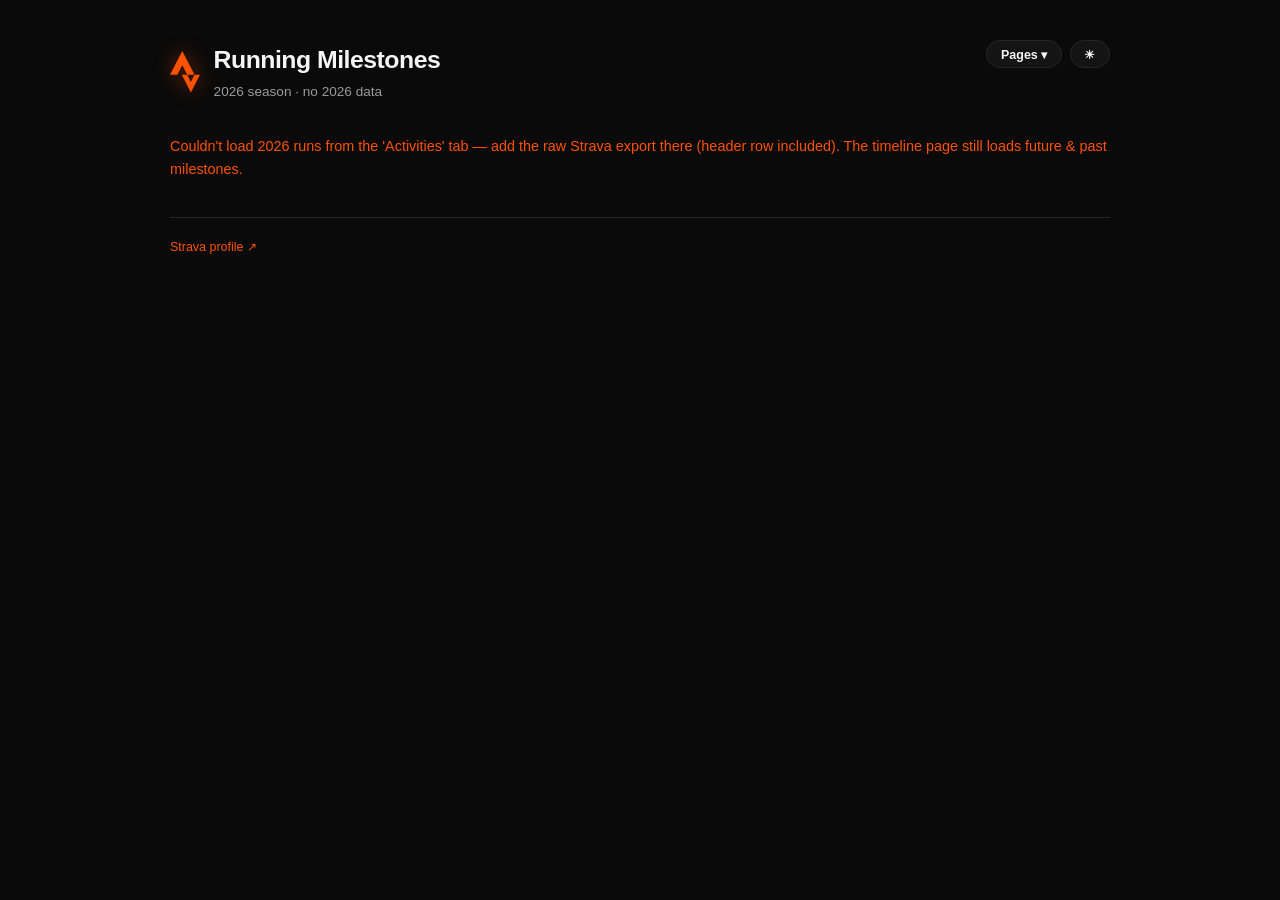
<file: index.html>
<!DOCTYPE html>
<html lang="en" data-theme="dark">
<head>
  <meta charset="UTF-8" />
  <meta name="viewport" content="width=device-width, initial-scale=1.0" />
  <title>Running Milestones · 2026</title>
  <meta name="description" content="Sarthak Jain — 2026 running milestones, consistency and goals." />
  <link rel="stylesheet" href="styles.css" />
</head>
<body>

  <header class="site-header">
    <div class="brand">
      <svg class="logo" viewBox="0 0 42 59" aria-hidden="true">
        <path d="M29.2706 43.5683L24.1528 33.4854L16.5283 33.4982L29.2706 58.4349L41.9999 33.4854H34.3754L29.2706 43.5683Z" fill="currentColor"/>
        <path d="M17.1812 19.9467L24.1529 33.4852H34.3755L17.1812 0L0 33.4852H10.2356L17.1812 19.9467Z" fill="currentColor"/>
      </svg>
      <div class="brand-text">
        <h1>Running Milestones</h1>
        <p class="subtitle">2026 season · <span id="data-as-of">loading…</span></p>
      </div>
    </div>
    <div class="header-actions">
      <button id="theme-btn" class="ghost-btn" type="button" aria-label="Toggle theme">☾</button>
    </div>
  </header>

  <main>
    <!-- 2026 overview stats -->
    <section id="overview">
      <div id="overview-status" class="status-msg">Loading your 2026 runs…</div>
      <div id="hero-stats" class="hero-stats" hidden></div>
    </section>

    <!-- Milestones -->
    <section class="section-block" id="milestone-section" hidden>
      <h2 class="section-title">2026 Milestones</h2>
      <div id="milestone-grid" class="milestone-grid"></div>
    </section>

    <!-- Consistency -->
    <section class="section-block" id="consistency-section" hidden>
      <h2 class="section-title">Consistency</h2>
      <div id="streak-card" class="streak-card" hidden></div>
      <div id="heatmap-wrap" class="heatmap-wrap" hidden>
        <div class="heatmap-head">
          <span class="heatmap-title">Run days · 2026 <span class="heatmap-hint">km per day</span></span>
          <div class="heatmap-legend">
            <span class="legend-item"><span class="legend-cell lv1"></span>&lt;8k</span>
            <span class="legend-item"><span class="legend-cell lv2"></span>8–12k</span>
            <span class="legend-item"><span class="legend-cell lv3"></span>12k+</span>
          </div>
        </div>
        <div class="heatmap-scroll">
          <div class="heatmap-inner">
            <div class="heatmap-months-row">
              <div class="heatmap-months-spacer"></div>
              <div id="heatmap-months" class="heatmap-months"></div>
            </div>
            <div class="heatmap-grid">
              <div class="heatmap-daylabels">
                <span style="top:calc(var(--hm-step,15px)*0)">M</span><span style="top:calc(var(--hm-step,15px)*1)">T</span><span style="top:calc(var(--hm-step,15px)*2)">W</span><span style="top:calc(var(--hm-step,15px)*3)">T</span><span style="top:calc(var(--hm-step,15px)*4)">F</span><span style="top:calc(var(--hm-step,15px)*5)">S</span><span style="top:calc(var(--hm-step,15px)*6)">S</span>
              </div>
              <div id="heatmap" class="heatmap"></div>
            </div>
          </div>
        </div>
      </div>
    </section>

    <!-- Distance trends -->
    <section class="section-block" id="trends-section" hidden>
      <h2 class="section-title">Distance Trends</h2>
      <div class="chart-grid">
        <div class="chart-card">
          <h3>Km by month</h3>
          <div id="monthly-chart" class="chart"></div>
        </div>
        <div class="chart-card">
          <h3>Km by week</h3>
          <div id="weekly-chart" class="chart"></div>
          <p id="best-week" class="best-week"></p>
        </div>
      </div>
    </section>

    <!-- Personal records -->
    <section class="section-block" id="pr-section" hidden>
      <h2 class="section-title">Personal Records</h2>
      <div id="pr-grid" class="pr-grid"></div>
    </section>
  </main>

  <footer class="site-footer">
    <a href="https://www.strava.com/athletes/107463593" target="_blank" rel="noopener noreferrer">Strava profile ↗</a>
  </footer>

  <script src="common.js"></script>
  <script src="app.js"></script>
</body>
</html>
</file>
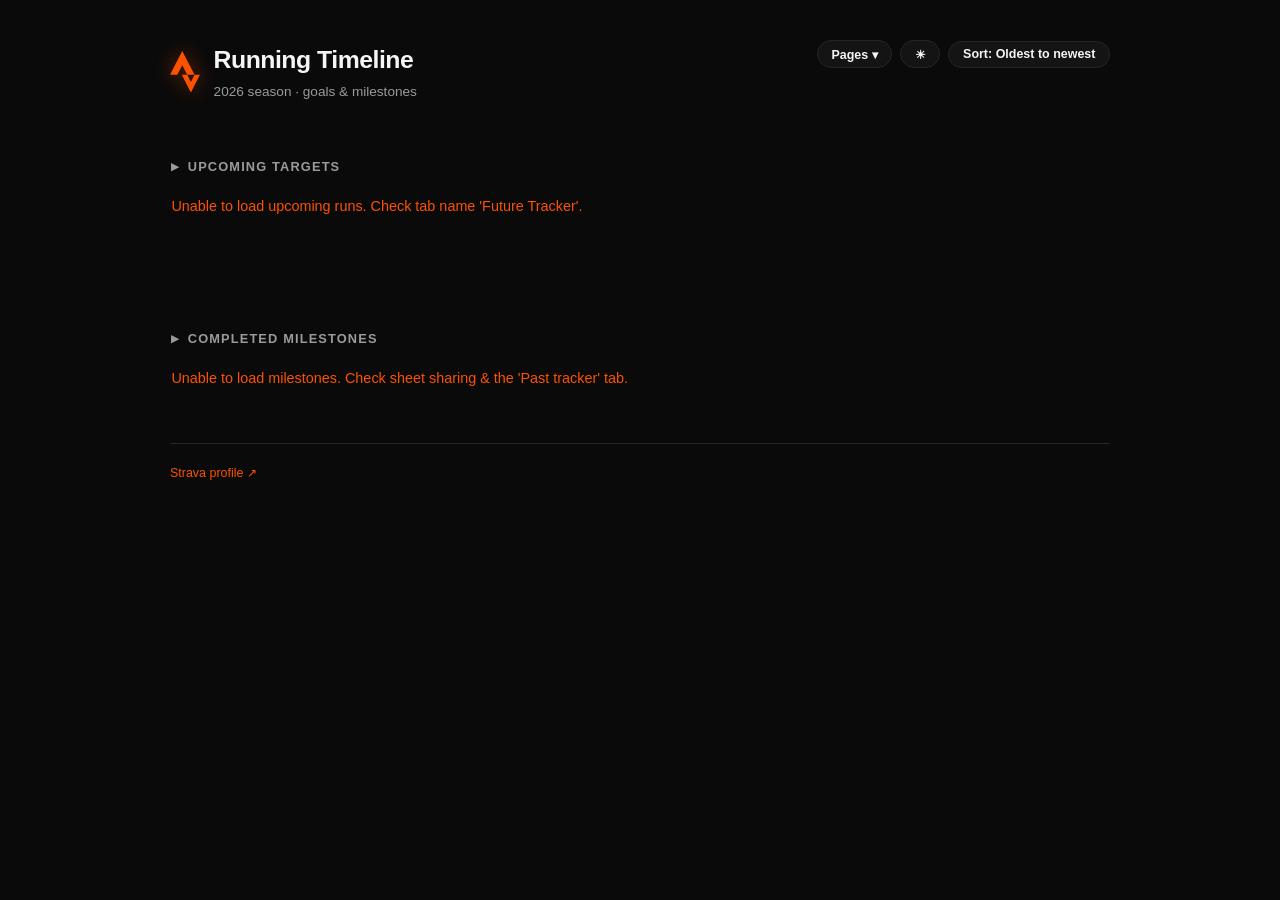
<file: timeline.html>
<!DOCTYPE html>
<html lang="en" data-theme="dark">
<head>
  <meta charset="UTF-8" />
  <meta name="viewport" content="width=device-width, initial-scale=1.0" />
  <title>Running Timeline · 2026</title>
  <meta name="description" content="Sarthak Jain — upcoming targets and completed milestones." />
  <link rel="stylesheet" href="styles.css" />
</head>
<body>

  <header class="site-header">
    <div class="brand">
      <a class="brand-link" href="index.html" aria-label="Back to dashboard">
        <svg class="logo" viewBox="0 0 42 59" aria-hidden="true">
          <path d="M29.2706 43.5683L24.1528 33.4854L16.5283 33.4982L29.2706 58.4349L41.9999 33.4854H34.3754L29.2706 43.5683Z" fill="currentColor"/>
          <path d="M17.1812 19.9467L24.1529 33.4852H34.3755L17.1812 0L0 33.4852H10.2356L17.1812 19.9467Z" fill="currentColor"/>
        </svg>
        <div class="brand-text">
          <h1>Running Timeline</h1>
          <p class="subtitle">2026 season · goals &amp; milestones</p>
        </div>
      </a>
    </div>
    <div class="header-actions">
      <button id="theme-btn" class="ghost-btn" type="button" aria-label="Toggle theme">☾</button>
      <button id="sort-btn" class="ghost-btn" type="button">Sort: Oldest to newest</button>
    </div>
  </header>

  <main>
    <div id="sections-container">
      <section class="section-block" id="future-section">
        <h2 id="future-heading" class="section-title" title="Click to expand or collapse all">
          <span class="chevron">&#9654;</span> Upcoming Targets
        </h2>
        <div id="future-status" class="status-msg">Loading upcoming runs...</div>
        <div id="future-timeline" class="timeline future-timeline" style="display: none;"></div>
      </section>

      <section class="section-block" id="past-section">
        <h2 id="past-heading" class="section-title" title="Click to expand or collapse all">
          <span class="chevron">&#9654;</span> Completed Milestones
        </h2>
        <div id="past-status" class="status-msg">Loading milestones...</div>
        <div id="past-timeline" class="timeline" style="display: none;"></div>
      </section>
    </div>
  </main>

  <footer class="site-footer">
    <a href="https://www.strava.com/athletes/107463593" target="_blank" rel="noopener noreferrer">Strava profile ↗</a>
  </footer>

  <script src="common.js"></script>
  <script src="timeline.js"></script>
</body>
</html>
</file>
<file: styles.css>
/* ============================================================
   Running Milestones — dark-first Strava theme
   ============================================================ */

:root {
  --orange: #fc5200;
  --orange-soft: rgba(252, 82, 0, 0.14);
  --orange-glow: rgba(252, 82, 0, 0.45);
  --bg: #0a0a0a;
  --surface: #141414;
  --surface-2: #1c1c1c;
  --text: #f5f5f5;
  --muted: #9b9b9b;
  --border: #262626;
  --cell-off: #1c1c1c;
  --shadow-lift: 0 24px 52px -12px rgba(0, 0, 0, 0.8), 0 4px 18px -4px rgba(0, 0, 0, 0.55);
  --radius: 14px;
}

html[data-theme="light"] {
  --bg: #fafafa;
  --surface: #ffffff;
  --surface-2: #f1f1f1;
  --text: #171717;
  --muted: #6b6b6b;
  --border: #e5e5e5;
  --cell-off: #e9e9e9;
  --orange-soft: rgba(252, 82, 0, 0.1);
  --shadow-lift: 0 22px 48px -12px rgba(0, 0, 0, 0.16), 0 4px 16px -4px rgba(0, 0, 0, 0.08);
}

* { box-sizing: border-box; margin: 0; padding: 0; }

body {
  font-family: -apple-system, BlinkMacSystemFont, "Segoe UI", Roboto, Helvetica, Arial, sans-serif;
  background-color: var(--bg);
  color: var(--text);
  line-height: 1.6;
  padding: 2.5rem 1.25rem 3rem;
  max-width: 980px;
  margin: 0 auto;
  transition: background-color 0.25s ease, color 0.25s ease;
}

/* ---------- Header ---------- */

.site-header {
  display: flex;
  align-items: flex-start;
  justify-content: space-between;
  flex-wrap: wrap;
  gap: 1rem;
  margin-bottom: 2rem;
}

.brand { display: flex; align-items: center; gap: 0.85rem; }

.logo {
  width: 30px;
  height: 42px;
  color: var(--orange);
  flex: none;
  filter: drop-shadow(0 0 10px var(--orange-glow));
}

.brand-text h1 {
  font-size: 1.55rem;
  font-weight: 700;
  letter-spacing: -0.02em;
}

.subtitle {
  color: var(--muted);
  font-size: 0.85rem;
  margin-top: 0.1rem;
}

.header-actions { display: flex; gap: 0.5rem; align-items: center; }

.brand-link {
  display: flex;
  align-items: center;
  gap: 0.85rem;
  text-decoration: none;
  color: inherit;
}

.back-link { color: var(--muted); text-decoration: none; }
.back-link:hover { color: var(--orange); }

a.ghost-btn { display: inline-block; }

.page-menu { position: relative; }

.page-menu-list {
  position: fixed;
  top: 0;
  left: 0;
  min-width: 150px;
  background: var(--surface);
  border: 1px solid var(--border);
  border-radius: 10px;
  padding: 0.3rem;
  box-shadow: var(--shadow-lift);
  z-index: 50;
  display: flex;
  flex-direction: column;
  gap: 0.15rem;
}

.page-menu-list[hidden] { display: none; }

.page-menu-link {
  padding: 0.4rem 0.7rem;
  border-radius: 7px;
  font-size: 0.8rem;
  font-weight: 600;
  color: var(--text);
  text-decoration: none;
  white-space: nowrap;
}

.page-menu-link:hover { background: var(--orange-soft); color: var(--orange); }
.page-menu-link.active { color: var(--muted); }
.page-menu-link.active::after { content: " · current"; font-weight: 500; font-size: 0.7rem; }

.ghost-btn {
  background: var(--surface);
  border: 1px solid var(--border);
  color: var(--text);
  font-family: inherit;
  font-size: 0.78rem;
  font-weight: 600;
  padding: 0.35rem 0.85rem;
  border-radius: 999px;
  cursor: pointer;
  user-select: none;
  transition: border-color 0.15s ease, color 0.15s ease, opacity 0.2s ease, transform 0.1s ease;
}

.ghost-btn:hover:not(:disabled) { border-color: var(--orange); color: var(--orange); }
.ghost-btn:active:not(:disabled) { transform: scale(0.97); }
.ghost-btn:disabled { opacity: 0.55; cursor: wait; }

/* ---------- Sections ---------- */

main section,
#sections-container > section {
  margin-bottom: 2.25rem;
}

.section-block {
  position: relative;
  border-radius: var(--radius);
  padding: 1rem 1.15rem;
  margin-left: -1.15rem;
  margin-right: -1.15rem;
  background-color: transparent;
  border: 1px solid transparent;
  will-change: transform, opacity, box-shadow, background-color;
}

.section-title {
  display: inline-flex;
  align-items: center;
  gap: 0.45rem;
  font-size: 0.8rem;
  font-weight: 700;
  text-transform: uppercase;
  letter-spacing: 0.09em;
  color: var(--muted);
  margin-bottom: 1.1rem;
  transition: color 0.15s ease;
}

.section-title .chevron {
  font-size: 0.65rem;
  transition: transform 0.25s ease, color 0.15s ease;
}

.section-title.clickable { cursor: pointer; user-select: none; }
.section-title.clickable:hover { color: var(--orange); }
.section-title.clickable:hover .chevron { color: var(--orange); }
.section-title.all-open .chevron { transform: rotate(90deg); }

.status-msg { color: var(--muted); font-size: 0.9rem; }
.status-msg.error { color: var(--orange); }

/* ---------- Hero stats ---------- */

.hero-stats {
  display: grid;
  grid-template-columns: repeat(auto-fit, minmax(150px, 1fr));
  gap: 0.75rem;
}

.stat-card {
  background: var(--surface);
  border: 1px solid var(--border);
  border-radius: 12px;
  padding: 0.9rem 1rem;
  position: relative;
  overflow: hidden;
}

.stat-card::before {
  content: "";
  position: absolute;
  inset: 0 auto 0 0;
  width: 3px;
  background: var(--orange);
  opacity: 0.85;
}

.stat-label {
  font-size: 0.68rem;
  font-weight: 700;
  text-transform: uppercase;
  letter-spacing: 0.07em;
  color: var(--muted);
  margin-bottom: 0.25rem;
}

.stat-value {
  font-size: 1.45rem;
  font-weight: 700;
  letter-spacing: -0.01em;
  font-variant-numeric: tabular-nums;
}

.stat-value .unit {
  font-size: 0.8rem;
  font-weight: 600;
  color: var(--muted);
  margin-left: 0.2rem;
}

.stat-sub { font-size: 0.75rem; color: var(--muted); margin-top: 0.15rem; }

/* ---------- Milestones ---------- */

.milestone-grid {
  display: grid;
  grid-template-columns: repeat(auto-fit, minmax(215px, 1fr));
  gap: 0.75rem;
}

.milestone-card {
  background: var(--surface);
  border: 1px solid var(--border);
  border-radius: 12px;
  padding: 0.95rem 1rem;
  display: flex;
  flex-direction: column;
  gap: 0.3rem;
  transition: border-color 0.15s ease, transform 0.15s ease;
}

.milestone-card:hover { border-color: var(--orange); transform: translateY(-2px); }

.milestone-card .m-label {
  display: flex;
  align-items: center;
  gap: 0.4rem;
  font-size: 0.68rem;
  font-weight: 700;
  text-transform: uppercase;
  letter-spacing: 0.07em;
  color: var(--muted);
}

.milestone-card .m-value {
  font-size: 1.5rem;
  font-weight: 700;
  letter-spacing: -0.01em;
  font-variant-numeric: tabular-nums;
}

.milestone-card .m-value .unit {
  font-size: 0.8rem;
  font-weight: 600;
  color: var(--muted);
  margin-left: 0.25rem;
}

.milestone-card .m-name {
  font-size: 0.88rem;
  font-weight: 600;
  color: var(--text);
  overflow: hidden;
  text-overflow: ellipsis;
  white-space: nowrap;
}

.milestone-card .m-meta {
  display: flex;
  align-items: center;
  justify-content: space-between;
  gap: 0.5rem;
  font-size: 0.75rem;
  color: var(--muted);
  font-variant-numeric: tabular-nums;
}

.strava-mini {
  color: var(--orange);
  text-decoration: none;
  font-weight: 600;
  white-space: nowrap;
  border: 1px solid var(--border);
  border-radius: 999px;
  padding: 0.05rem 0.5rem;
  font-size: 0.72rem;
  transition: border-color 0.15s ease;
}

.strava-mini:hover { border-color: var(--orange); }

/* ---------- Consistency / streak ---------- */

.streak-card {
  display: flex;
  flex-wrap: wrap;
  gap: 1.25rem 2rem;
  align-items: center;
  background: linear-gradient(135deg, rgba(252, 82, 0, 0.12), rgba(252, 82, 0, 0.03) 55%), var(--surface);
  border: 1px solid rgba(252, 82, 0, 0.35);
  border-radius: 12px;
  padding: 1rem 1.15rem;
  margin-bottom: 1.1rem;
}

.streak-hero { display: flex; align-items: baseline; gap: 0.6rem; }

.streak-flame {
  font-size: 2rem;
  filter: drop-shadow(0 0 12px var(--orange-glow));
}

.streak-number {
  font-size: 2.4rem;
  font-weight: 800;
  line-height: 1;
  color: var(--orange);
  font-variant-numeric: tabular-nums;
}

.streak-unit { font-size: 0.85rem; color: var(--muted); font-weight: 600; }
.streak-note { font-size: 0.78rem; color: var(--muted); width: 100%; }

.streak-stats { display: flex; gap: 1.75rem; flex-wrap: wrap; }

.streak-stat .stat-value { font-size: 1.25rem; color: var(--text); }

/* ---------- Heatmap ---------- */

.heatmap-wrap {
  background: var(--surface);
  border: 1px solid var(--border);
  border-radius: 12px;
  padding: 0.9rem 1rem;
}

.heatmap-head {
  display: flex;
  align-items: center;
  justify-content: space-between;
  flex-wrap: wrap;
  gap: 0.5rem;
  margin-bottom: 0.65rem;
}

.heatmap-title { font-size: 0.78rem; font-weight: 600; color: var(--muted); }
.heatmap-hint { font-weight: 500; color: var(--muted); opacity: 0.6; margin-left: 0.35rem; }

.heatmap-legend {
  display: flex;
  align-items: center;
  gap: 0.75rem;
}

.legend-item {
  display: inline-flex;
  align-items: center;
  gap: 0.3rem;
  font-size: 0.68rem;
  color: var(--muted);
}

.legend-cell { width: 11px; height: 11px; border-radius: 2.5px; display: inline-block; flex: none; }
.legend-cell.lv1 { background: rgba(252, 82, 0, 0.25); }
.legend-cell.lv2 { background: rgba(252, 82, 0, 0.55); }
.legend-cell.lv3 { background: var(--orange); }

.heatmap-scroll { overflow-x: auto; padding-bottom: 0.25rem; }
.heatmap-inner { display: flex; flex-direction: column; }

.heatmap-months-row { display: flex; }
.heatmap-months-spacer { width: 20px; flex: none; }
.heatmap-months {
  display: flex;
  height: 14px;
  margin-bottom: 3px;
  flex: 1;
  min-width: 0;
}

.hm-month-slot {
  flex: 1 1 0;
  min-width: 0;
  position: relative;
  font-size: 0.6rem;
  color: var(--muted);
  white-space: nowrap;
}

.heatmap-grid { display: flex; }

.heatmap-daylabels {
  position: relative;
  width: 20px;
  height: calc(var(--hm-step, 15px) * 7 - var(--hm-gap, 3px));
  flex: none;
  font-size: 0.6rem;
  color: var(--muted);
}

.heatmap-daylabels span { position: absolute; left: 0; line-height: var(--hm-cell, 12px); }

.heatmap { display: flex; gap: var(--hm-gap, 3px); flex: 1; min-width: 0; }

.hm-col { display: flex; flex-direction: column; align-items: center; gap: var(--hm-gap, 3px); flex: 1 1 0; min-width: 0; }

/* Mobile: show only the last ~6 months (weeks older than that are hidden,
   month-label slots hide in sync). Visible columns stretch to fill the card,
   so no horizontal scrolling is needed. */
@media (max-width: 720px) {
  .hm-col.old { display: none; }
  .hm-month-slot.old { display: none; }
}

.hm-cell {
  width: var(--hm-cell, 12px);
  height: var(--hm-cell, 12px);
  flex: none;
  border-radius: 2.5px;
  background: var(--cell-off);
  cursor: default;
  transition: transform 0.1s ease, box-shadow 0.1s ease;
}

.hm-cell.future { visibility: hidden; }
.hm-cell.lv1 { background: rgba(252, 82, 0, 0.25); }
.hm-cell.lv2 { background: rgba(252, 82, 0, 0.55); }
.hm-cell.lv3 { background: var(--orange); box-shadow: 0 0 6px var(--orange-glow); }

.hm-cell:hover { transform: scale(1.35); outline: 1px solid var(--orange); position: relative; z-index: 1; }

/* ---------- Charts ---------- */

.chart-grid {
  display: grid;
  grid-template-columns: 1fr 1fr;
  gap: 0.75rem;
}

@media (max-width: 720px) { .chart-grid { grid-template-columns: 1fr; } }

.chart-card {
  background: var(--surface);
  border: 1px solid var(--border);
  border-radius: 12px;
  padding: 0.9rem 1rem;
  min-width: 0;
}

.chart-card h3 {
  font-size: 0.78rem;
  font-weight: 700;
  text-transform: uppercase;
  letter-spacing: 0.07em;
  color: var(--muted);
  margin-bottom: 0.75rem;
}

.chart { display: flex; align-items: flex-end; gap: 4px; height: 140px; position: relative; }

/* tap tooltip for phones/tablets (charts have no hover) */
.touch-tip {
  position: fixed;
  z-index: 100;
  background: var(--surface-2);
  border: 1px solid var(--border);
  border-top: 2px solid var(--orange);
  color: var(--text);
  font-size: 0.72rem;
  font-weight: 600;
  padding: 0.3rem 0.55rem;
  border-radius: 8px;
  box-shadow: var(--shadow-lift);
  pointer-events: none;
  max-width: 240px;
  text-align: center;
}

.touch-tip[hidden] { display: none; }

#monthly-chart, #heatmap, #weekly-chart { -webkit-tap-highlight-color: transparent; }

/* reference lines (50k / 100k on the monthly chart) */
.chart-refline {
  position: absolute;
  left: 0;
  right: 0;
  border-top: 1px dashed var(--muted);
  opacity: 0.45;
  pointer-events: none;
}

.chart-refline span {
  position: absolute;
  right: 0;
  top: -0.85rem;
  font-size: 0.6rem;
  font-weight: 600;
  color: var(--muted);
}

.bar {
  flex: 1;
  min-width: 8px;
  background: var(--orange);
  border-radius: 3px 3px 0 0;
  position: relative;
  transform-origin: bottom;
  animation: growUp 0.6s cubic-bezier(0.22, 1, 0.36, 1) backwards;
}

@keyframes growUp { from { transform: scaleY(0); } to { transform: scaleY(1); } }

.bar.zero { background: var(--cell-off); animation: none; }

.bar .bar-tip {
  position: absolute;
  bottom: calc(100% + 4px);
  left: 50%;
  transform: translateX(-50%);
  font-size: 0.65rem;
  font-weight: 700;
  color: var(--text);
  background: var(--surface-2);
  border: 1px solid var(--border);
  border-radius: 6px;
  padding: 0.05rem 0.35rem;
  white-space: nowrap;
  opacity: 0;
  pointer-events: none;
  transition: opacity 0.15s ease;
  z-index: 2;
}

.bar:hover .bar-tip { opacity: 1; }

.chart-labels { display: flex; gap: 4px; margin-top: 0.35rem; }

.chart-labels span {
  flex: 1;
  min-width: 8px;
  text-align: center;
  font-size: 0.6rem;
  color: var(--muted);
}

/* weekly line chart */
.line-chart-wrap { position: relative; height: 140px; }
.line-chart-wrap svg { width: 100%; height: 100%; display: block; overflow: visible; }
.week-line {
  fill: none;
  stroke: var(--orange);
  stroke-width: 2.5;
  stroke-linecap: round;
  stroke-linejoin: round;
}
.week-area { fill: url(#weekFill); opacity: 0.35; }
.week-dot {
  fill: var(--surface);
  stroke: var(--orange);
  stroke-width: 2;
  cursor: default;
  transition: r 0.1s ease;
}
.week-dot:hover { r: 5.5; }
.best-week { font-size: 0.78rem; color: var(--muted); margin-top: 0.6rem; }
.best-week b { color: var(--orange); }

/* ---------- Personal records ---------- */

.pr-grid {
  display: grid;
  grid-template-columns: repeat(auto-fit, minmax(190px, 1fr));
  gap: 0.75rem;
}

.pr-card {
  background: var(--surface);
  border: 1px solid var(--border);
  border-radius: 12px;
  padding: 0.9rem 1rem;
  position: relative;
  display: flex;
  flex-direction: column;
  gap: 0.25rem;
}

.pr-card .pr-dist {
  font-size: 0.7rem;
  font-weight: 800;
  letter-spacing: 0.08em;
  color: var(--orange);
  text-transform: uppercase;
}

.pr-card .pr-value {
  font-size: 1.35rem;
  font-weight: 700;
  font-variant-numeric: tabular-nums;
}

.pr-card .pr-meta { font-size: 0.74rem; color: var(--muted); display: flex; justify-content: space-between; gap: 0.5rem; }

.pr-badge {
  position: absolute;
  top: -9px;
  right: 10px;
  background: var(--orange);
  color: #fff;
  font-size: 0.62rem;
  font-weight: 800;
  letter-spacing: 0.06em;
  padding: 0.12rem 0.5rem;
  border-radius: 999px;
  box-shadow: 0 0 14px var(--orange-glow);
  animation: prPop 0.5s cubic-bezier(0.34, 1.56, 0.64, 1);
}

@keyframes prPop { from { transform: scale(0); } to { transform: scale(1); } }

.pr-ack {
  margin-top: 0.4rem;
  background: none;
  border: 1px solid var(--border);
  color: var(--muted);
  font-size: 0.7rem;
  font-family: inherit;
  border-radius: 999px;
  padding: 0.15rem 0.6rem;
  cursor: pointer;
  transition: color 0.15s, border-color 0.15s;
}
.pr-ack:hover { color: var(--orange); border-color: var(--orange); }

/* ---------- Timeline (future + past) ---------- */

#sections-container {
  display: flex;
  flex-direction: column;
  gap: 2.25rem;
  position: relative;
}

#sections-container.oldest-first { flex-direction: column-reverse; }

.timeline {
  position: relative;
  border-left: 2px solid var(--border);
  margin-left: 0.5rem;
  padding-left: 1.75rem;
  display: flex;
  flex-direction: column;
  gap: 2.1rem;
}

#sections-container.oldest-first .timeline { flex-direction: column-reverse; }

.timeline.future-timeline { border-left-style: dashed; }

.timeline-item { position: relative; }

.timeline-dot {
  position: absolute;
  left: -2.15rem;
  top: 0.35rem;
  width: 12px;
  height: 12px;
  border-radius: 50%;
  background-color: var(--bg);
  border: 2px solid var(--orange);
  transition: background-color 0.2s ease, border-color 0.2s ease;
}

.future-timeline .timeline-dot { border-color: var(--muted); }
.timeline-item.open .timeline-dot { background-color: var(--orange); border-color: var(--orange); }

.item-header {
  display: flex;
  flex-wrap: wrap;
  align-items: baseline;
  justify-content: space-between;
  gap: 0.5rem;
}

.item-title-group {
  cursor: pointer;
  user-select: none;
  display: flex;
  align-items: baseline;
  gap: 0.65rem;
}

.item-date {
  font-family: ui-monospace, SFMono-Regular, Menlo, Monaco, Consolas, monospace;
  font-size: 0.8rem;
  color: var(--muted);
}

.item-title { font-size: 1.05rem; font-weight: 600; transition: color 0.15s ease; }
.item-title-group:hover .item-title { color: var(--orange); }

.chevron {
  font-size: 0.75rem;
  color: var(--muted);
  transition: transform 0.25s ease;
  display: inline-block;
}

.timeline-item.open .chevron { transform: rotate(90deg); }

.strava-link,
.planned-badge,
.race-badge {
  font-size: 0.75rem;
  font-weight: 600;
  text-decoration: none;
  border: 1px solid var(--border);
  background: var(--surface);
  padding: 0.15rem 0.55rem;
  border-radius: 999px;
}

.strava-link { color: var(--orange); transition: border-color 0.15s ease; }
.strava-link:hover { border-color: var(--orange); }

.planned-badge { color: var(--muted); font-weight: 500; }

.race-badge {
  color: var(--orange);
  border-color: rgba(252, 82, 0, 0.4);
  background: var(--orange-soft);
}

/* CSS Grid accordion */
.details-collapse {
  display: grid;
  grid-template-rows: 0fr;
  opacity: 0;
  transition: grid-template-rows 0.32s cubic-bezier(0.4, 0, 0.2, 1),
              opacity 0.25s ease,
              margin-top 0.32s cubic-bezier(0.4, 0, 0.2, 1);
  margin-top: 0;
}

.timeline-item.open .details-collapse {
  grid-template-rows: 1fr;
  opacity: 1;
  margin-top: 0.75rem;
}

.details-inner { overflow: hidden; }

.item-details {
  padding: 1rem;
  background-color: var(--surface);
  border: 1px solid var(--border);
  border-radius: 10px;
  font-size: 0.92rem;
}

.item-description { color: var(--text); white-space: pre-line; }

.run-strip {
  display: flex;
  flex-wrap: wrap;
  gap: 0.5rem 1.1rem;
  margin-top: 0.6rem;
  padding-top: 0.6rem;
  border-top: 1px solid var(--border);
  font-size: 0.78rem;
  color: var(--muted);
  font-variant-numeric: tabular-nums;
}

.run-strip b { color: var(--text); font-weight: 600; }

.goals-grid {
  display: grid;
  grid-template-columns: repeat(auto-fit, minmax(180px, 1fr));
  gap: 0.75rem;
}

.goal-box {
  padding: 0.65rem 0.8rem;
  border-radius: 8px;
  border: 1px solid var(--border);
  background-color: var(--bg);
}

.goal-label {
  font-size: 0.7rem;
  font-weight: 600;
  text-transform: uppercase;
  letter-spacing: 0.05em;
  color: var(--orange);
  margin-bottom: 0.2rem;
}

.goal-value { font-size: 0.92rem; font-weight: 500; color: var(--text); }

.embed-container { margin-top: 1rem; overflow-x: auto; }
.embed-container:empty { display: none; }

.media-grid {
  display: grid;
  grid-template-columns: repeat(auto-fit, minmax(180px, 1fr));
  gap: 0.75rem;
  margin-top: 1rem;
}

.media-grid:empty { display: none; }

.media-card {
  border-radius: 8px;
  overflow: hidden;
  border: 1px solid var(--border);
  background: var(--bg);
}

.media-card img { width: 100%; height: auto; display: block; object-fit: cover; }

.media-label {
  font-size: 0.7rem;
  color: var(--muted);
  padding: 0.3rem 0.5rem;
  text-transform: uppercase;
  letter-spacing: 0.04em;
}

/* ---------- Footer ---------- */

.site-footer {
  display: flex;
  justify-content: space-between;
  flex-wrap: wrap;
  gap: 0.5rem;
  color: var(--muted);
  font-size: 0.78rem;
  border-top: 1px solid var(--border);
  padding-top: 1.25rem;
}

.site-footer a { color: var(--orange); text-decoration: none; }
.site-footer a:hover { text-decoration: underline; }
.site-footer code { color: var(--orange); font-size: 0.74rem; }

/* ---------- Responsive ---------- */

@media (max-width: 560px) {
  body { padding: 1.75rem 0.9rem 2rem; }
  .brand-text h1 { font-size: 1.3rem; }
  .milestone-grid { grid-template-columns: 1fr 1fr; }
  .milestone-card .m-value { font-size: 1.25rem; }
}
</file>
